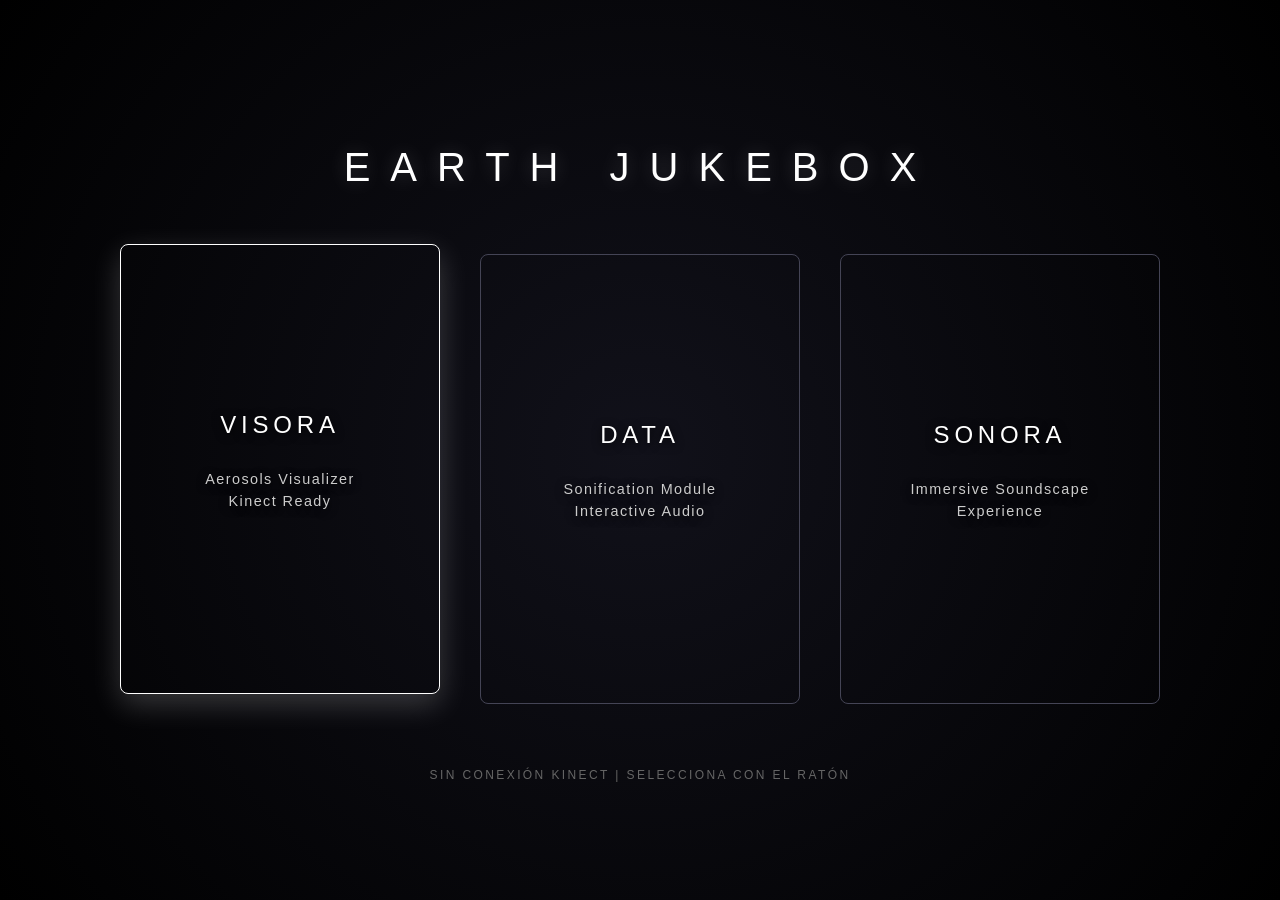
<file: hub.html>
<!DOCTYPE html>
<html lang="es">
<head>
    <meta charset="UTF-8">
    <title>Earth Jukebox - Main Hub</title>
    <style>
        :root {
            --bg-color: #030305;
            --accent-color: #ffffff;
            --muted-color: #444455;
        }

        body, html {
            margin: 0;
            padding: 0;
            width: 100vw;
            height: 100vh;
            background-color: var(--bg-color);
            background-image: radial-gradient(circle at 50% 50%, #11111a 0%, #000000 100%);
            color: var(--accent-color);
            font-family: 'Helvetica Neue', Helvetica, Arial, sans-serif;
            overflow: hidden;
            display: flex;
            flex-direction: column;
            align-items: center;
            justify-content: center;
        }

        /* Estilos del Menú Principal */
        #menu-screen {
            display: flex;
            flex-direction: column;
            align-items: center;
            z-index: 10;
            transition: opacity 0.5s ease;
        }

        h1 {
            font-size: 2.5rem;
            letter-spacing: 0.5em;
            font-weight: 300;
            text-transform: uppercase;
            margin-bottom: 4rem;
            text-shadow: 0 0 20px rgba(255,255,255,0.2);
        }

        .cards-container {
            display: flex;
            gap: 2.5rem;
        }

        .card {
            /* Hacemos los recuadros más grandes */
            width: 320px; 
            height: 450px;
            border: 1px solid var(--muted-color);
            border-radius: 8px;
            display: flex;
            flex-direction: column;
            justify-content: center;
            align-items: center;
            cursor: pointer;
            transition: all 0.4s cubic-bezier(0.25, 0.46, 0.45, 0.94);
            text-align: center;
            padding: 2rem;
            box-sizing: border-box;
            position: relative;
            overflow: hidden; /* Para que la imagen de fondo no se salga al hacer zoom */
        }

        /* Pseudo-elemento para manejar la imagen de fondo de forma independiente al texto */
        .card::before {
            content: "";
            position: absolute;
            top: 0; left: 0; right: 0; bottom: 0;
            background-image: var(--bg-image);
            background-size: cover;
            background-position: center;
            /* Inicia oscura y en blanco y negro */
            filter: grayscale(100%) brightness(0.25);
            transition: all 0.5s ease;
            z-index: 1;
        }

        /* Contenido por encima de la imagen */
        .card h2, .card p {
            position: relative;
            z-index: 2;
            text-shadow: 0 2px 10px rgba(0,0,0,0.9); /* Sombra para que el texto resalte sobre la foto */
        }

        .card h2 {
            font-size: 1.5rem;
            letter-spacing: 0.2em;
            margin: 0 0 1rem 0;
            font-weight: 500;
        }

        .card p {
            font-size: 0.9rem;
            color: #ccc;
            letter-spacing: 0.1em;
            line-height: 1.5;
        }

        /* Estado "Hover" (ratón) o "Activo" (escáner del Kinect) */
        .card:hover, .card.active {
            border-color: var(--accent-color);
            transform: translateY(-10px);
            box-shadow: 0 10px 30px rgba(255, 255, 255, 0.2);
        }

        /* Transición de la imagen de fondo al resaltar */
        .card:hover::before, .card.active::before {
            filter: grayscale(0%) brightness(0.75); /* Recupera color y brillo */
            transform: scale(1.05); /* Efecto sutil de acercamiento */
        }

        #kinect-status {
            margin-top: 4rem;
            font-size: 0.75rem;
            letter-spacing: 0.2em;
            color: #666;
            text-transform: uppercase;
        }

        /* Estilos del contenedor de la página cargada (Iframe) */
        #content-screen {
            position: fixed;
            top: 0;
            left: 0;
            width: 100vw;
            height: 100vh;
            z-index: 20;
            opacity: 0;
            pointer-events: none;
            transition: opacity 0.8s ease;
        }

        #content-screen.visible {
            opacity: 1;
            pointer-events: auto;
        }

        iframe {
            width: 100%;
            height: 100%;
            border: none;
        }

        #btn-back {
            position: absolute;
            top: 20px;
            left: 20px;
            background: transparent;
            color: #fff;
            border: 1px solid #555;
            padding: 10px 20px;
            font-family: inherit;
            letter-spacing: 0.1em;
            font-size: 0.8rem;
            cursor: pointer;
            transition: all 0.3s ease;
            z-index: 30;
        }

        #btn-back:hover {
            border-color: #fff;
            background: rgba(255,255,255,0.1);
        }
    </style>
</head>
<body>

    <!-- PANTALLA 1: MENÚ -->
    <div id="menu-screen">
        <h1>Earth Jukebox</h1>
        <div class="cards-container">
            <!-- Nota: Reemplaza las URL dentro de var(--bg-image) por las rutas locales de tus imágenes de la NASA -->
            <div class="card" data-index="0" style="--bg-image: url('https://images.unsplash.com/photo-1614730321146-b6fa6a46bcb4?q=80&w=800');">
                <h2>VISORA</h2>
                <p>Aerosols Visualizer<br>Kinect Ready</p>
            </div>
            <div class="card" data-index="1" style="--bg-image: url('https://images.unsplash.com/photo-1451187580459-43490279c0fa?q=80&w=800');">
                <h2>DATA</h2>
                <p>Sonification Module<br>Interactive Audio</p>
            </div>
            <div class="card" data-index="2" style="--bg-image: url('https://images.unsplash.com/photo-1462331940025-496dfbfc7564?q=80&w=800');">
                <h2>SONORA</h2>
                <p>Immersive Soundscape<br>Experience</p>
            </div>
        </div>
        <div id="kinect-status">ESPERANDO KINECT... | APLAUDE PARA SELECCIONAR</div>
    </div>

    <!-- PANTALLA 2: CONTENIDO -->
    <div id="content-screen">
        <button id="btn-back">VOLVER AL MENÚ (O DOBLE APLAUSO)</button>
        <iframe id="viewer" src=""></iframe>
    </div>

    <script>
        const pages = [
            "VISORA/Aerosols/Visora_2.html?kinect",
            "VISORA/Data_sollifications/index.html",
            "SONORA/sonora.html"
        ];

        // Elementos UI
        const menuScreen = document.getElementById('menu-screen');
        const contentScreen = document.getElementById('content-screen');
        const viewer = document.getElementById('viewer');
        const cards = document.querySelectorAll('.card');
        const statusText = document.getElementById('kinect-status');
        const btnBack = document.getElementById('btn-back');

        // Estado del menú
        let currentIndex = 0;
        let inMenu = true;
        let scanInterval;

        // Iniciar el escáner visual del menú (rota la selección cada 1.5 segundos)
        function startScanner() {
            if (scanInterval) clearInterval(scanInterval);
            updateCards();
            scanInterval = setInterval(() => {
                if (inMenu) {
                    currentIndex = (currentIndex + 1) % cards.length;
                    updateCards();
                }
            }, 1500);
        }

        function stopScanner() {
            clearInterval(scanInterval);
            cards.forEach(c => c.classList.remove('active'));
        }

        function updateCards() {
            cards.forEach((card, index) => {
                if (index === currentIndex) {
                    card.classList.add('active');
                } else {
                    card.classList.remove('active');
                }
            });
        }

        // Navegación
        function openPage(index) {
            inMenu = false;
            stopScanner();
            viewer.src = pages[index];
            menuScreen.style.opacity = '0';
            menuScreen.style.pointerEvents = 'none';
            contentScreen.classList.add('visible');
        }

        function returnToMenu() {
            inMenu = true;
            viewer.src = ""; // Limpia la memoria del iframe
            contentScreen.classList.remove('visible');
            menuScreen.style.opacity = '1';
            menuScreen.style.pointerEvents = 'auto';
            startScanner();
        }

        // Interacción con Mouse (como respaldo)
        cards.forEach((card, index) => {
            card.addEventListener('click', () => openPage(index));
            card.addEventListener('mouseenter', () => {
                currentIndex = index;
                updateCards();
            });
        });
        btnBack.addEventListener('click', returnToMenu);

        // Lógica del Kinect
        const AURALIS = 'http://127.0.0.1:8765';
        const claps = new Map();
        let lastClapTime = 0;

        const es = new EventSource(AURALIS + '/events');
        
        es.onmessage = (e) => {
            const msg = JSON.parse(e.data);
            const bodyCount = msg.bodies.length;
            
            if (inMenu) {
                statusText.innerText = `KINECT ACTIVO | ${bodyCount} CUERPO(S) | APLAUDE CUANDO SE ILUMINE TU OPCIÓN`;
            }
            
            for (const b of msg.bodies) {
                const prevClap = claps.get(b.id) || 0;
                
                if (b.clap > prevClap) {
                    const now = performance.now();
                    const timeSinceLastClap = now - lastClapTime;

                    if (inMenu && timeSinceLastClap > 1000) {
                        // 1 aplauso en el menú: abre la opción resaltada
                        lastClapTime = now;
                        openPage(currentIndex);
                    } else if (!inMenu && timeSinceLastClap < 800) {
                        // 2 aplausos rápidos (doble aplauso) dentro de la experiencia: vuelve al menú
                        lastClapTime = 0; // reset
                        returnToMenu();
                    } else {
                        lastClapTime = now;
                    }
                }
                claps.set(b.id, b.clap);
            }
        };

        es.onerror = () => { 
            statusText.innerText = 'SIN CONEXIÓN KINECT | SELECCIONA CON EL RATÓN'; 
        };

        // Iniciar el ciclo del menú
        startScanner();
    </script>
</body>
</html>
</file>
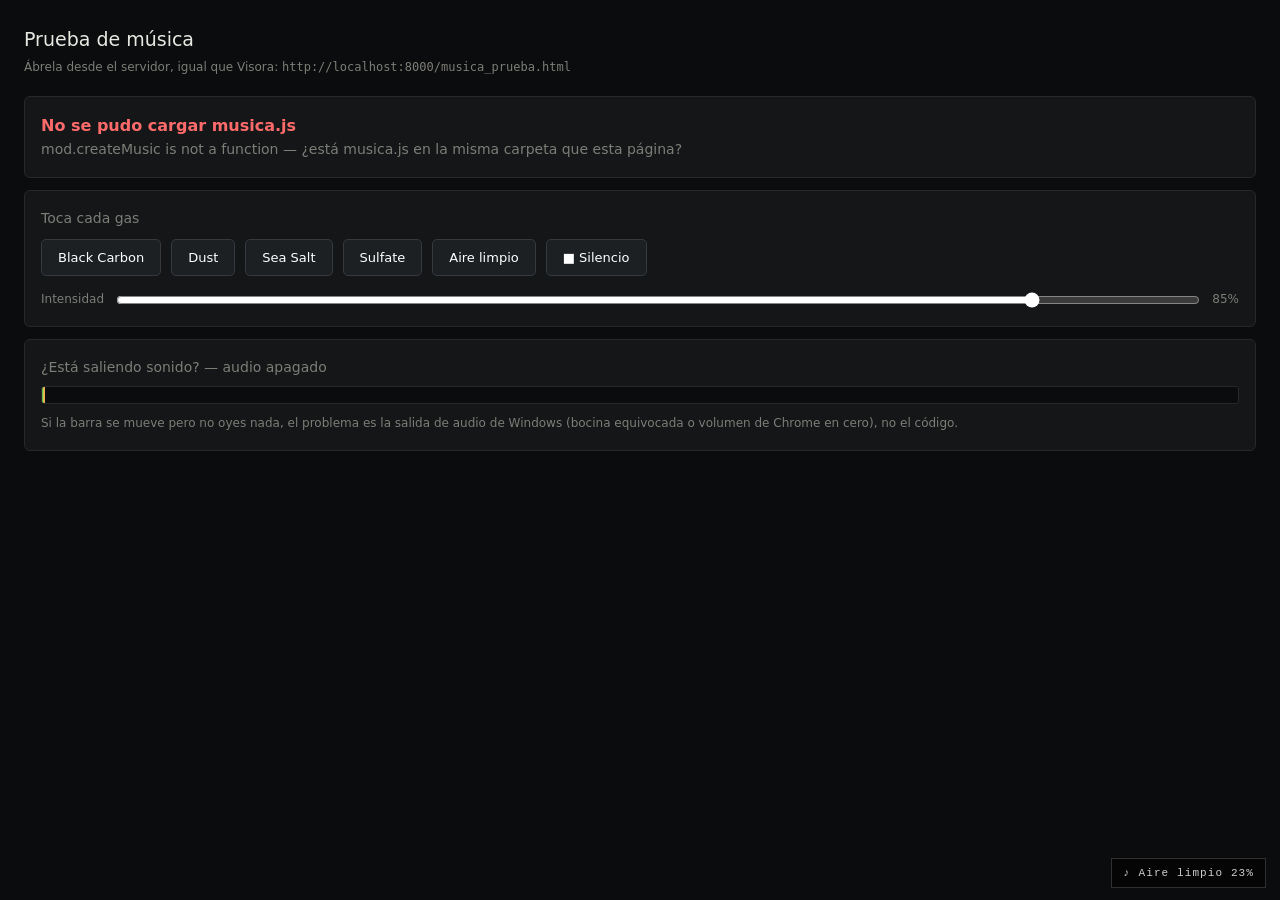
<file: VISORA/Aerosols/musica_prueba.html>
<!DOCTYPE html>
<html lang="es">
<head>
<meta charset="UTF-8">
<title>Prueba de música · Visora</title>
<style>
  body{margin:0;background:#0b0c0d;color:#e8e8e2;font:14px/1.6 system-ui,sans-serif;padding:24px}
  h1{font-size:19px;font-weight:500;margin:0 0 4px}
  .sub{color:#7d7d77;font-size:12px;margin-bottom:18px}
  .card{background:#141618;border:1px solid #26292c;border-radius:6px;padding:16px;margin-bottom:12px}
  .row{display:flex;gap:10px;flex-wrap:wrap;margin-bottom:14px}
  button{font:13px system-ui;color:#fff;background:#1d2023;border:1px solid #363a3e;border-radius:5px;
         padding:10px 16px;cursor:pointer}
  button:hover{border-color:#fff}
  button.on{background:#fff;color:#111;border-color:#fff}
  .meter{height:16px;background:#0b0c0d;border:1px solid #26292c;border-radius:3px;overflow:hidden}
  .meter i{display:block;height:100%;width:0;background:linear-gradient(90deg,#4caf50,#ffd54f 75%,#ff5252);transition:width .06s}
  .big{font-size:16px;font-weight:600}
  .ok{color:#6fdc7a} .bad{color:#ff6b6b} .warn{color:#ffc14d} .mut{color:#7d7d77}
  label{display:flex;align-items:center;gap:10px;color:#7d7d77;font-size:12px;margin-top:10px}
  input[type=range]{flex:1;accent-color:#fff}
</style>
</head>
<body>
<h1>Prueba de música</h1>
<div class="sub">Ábrela desde el servidor, igual que Visora: <code>http://localhost:8000/musica_prueba.html</code></div>

<div class="card"><div id="estado" class="big warn">Cargando…</div><div id="pista" class="mut"></div></div>

<div class="card">
  <div class="mut" style="margin-bottom:10px">Toca cada gas</div>
  <div class="row" id="botones"></div>
  <label>Intensidad <input type="range" id="k" min="0" max="100" value="85"><span id="kv">85%</span></label>
</div>

<div class="card">
  <div class="mut" style="margin-bottom:8px">¿Está saliendo sonido? <span id="nivel" class="mut"></span></div>
  <div class="meter"><i id="barra"></i></div>
  <div class="mut" style="margin-top:10px;font-size:12px">
    Si la barra se mueve pero no oyes nada, el problema es la salida de audio de Windows
    (bocina equivocada o volumen de Chrome en cero), no el código.
  </div>
</div>

<script type="module">
const $ = id => document.getElementById(id);
let music = null, gas = -1;

const GASES = [
  { id:1, name:'Black Carbon' }, { id:2, name:'Dust' },
  { id:3, name:'Sea Salt' },     { id:4, name:'Sulfate' },
  { id:0, name:'Aire limpio' }
];

try {
  const mod = await import('./musica.js');
  music = mod.createMusic();
  $('estado').textContent = 'musica.js cargó bien · pulsa un gas';
  $('estado').className = 'big ok';
  $('pista').textContent = 'El navegador no deja sonar nada hasta el primer clic, por eso hay que pulsar un botón.';
} catch (e) {
  $('estado').textContent = 'No se pudo cargar musica.js';
  $('estado').className = 'big bad';
  $('pista').textContent = e.message + ' — ¿está musica.js en la misma carpeta que esta página?';
}

GASES.forEach(g => {
  const b = document.createElement('button');
  b.textContent = g.name;
  b.onclick = () => {
    if (!music) return;
    gas = g.id;
    music.start();
    music.set({ gas:g.id, intensity:+$('k').value/100, lon:0, lat:0 });
    [...$('botones').children].forEach(x => x.classList.toggle('on', x === b));
  };
  $('botones').appendChild(b);
});
const stop = document.createElement('button');
stop.textContent = '■ Silencio';
stop.onclick = () => { if (music) music.stop(); gas = -1; [...$('botones').children].forEach(x => x.classList.remove('on')); };
$('botones').appendChild(stop);

$('k').oninput = () => {
  $('kv').textContent = $('k').value + '%';
  if (music && gas >= 0) music.set({ gas, intensity:+$('k').value/100, lon:0, lat:0 });
};

// medidor: se engancha a la salida real para ver si se genera sonido
let an = null;
const AC = window.AudioContext;
window.AudioContext = function(...a){
  const c = new AC(...a);
  if (!an) {
    an = c.createAnalyser(); an.fftSize = 1024;
    const orig = AudioNode.prototype.connect;
    AudioNode.prototype.connect = function(d, ...r){
      if (d === c.destination) { try { orig.call(this, an); } catch {} }
      return orig.call(this, d, ...r);
    };
  }
  return c;
};
window.AudioContext.prototype = AC.prototype;

const buf = new Float32Array(1024);
let pico = 0;
setInterval(() => {
  if (!an) { $('nivel').textContent = ''; return; }
  an.getFloatTimeDomainData(buf);
  let m = 0;
  for (const v of buf) { const x = Math.abs(v); if (x > m) m = x; }
  pico = Math.max(m, pico * 0.88);
  $('barra').style.width = Math.min(100, pico * 160) + '%';
  const run = music && music.running;
  $('nivel').textContent = !run ? '— audio apagado' : pico > 0.004 ? '✔ sí, se está generando sonido' : '✖ no sale nada';
  $('nivel').className = !run ? 'mut' : pico > 0.004 ? 'ok' : 'bad';
  if (music && music.blocked) { $('estado').textContent = 'Chrome bloqueó el audio · vuelve a pulsar un gas'; $('estado').className = 'big warn'; }
}, 100);
</script>
</body>
</html>
</file>
